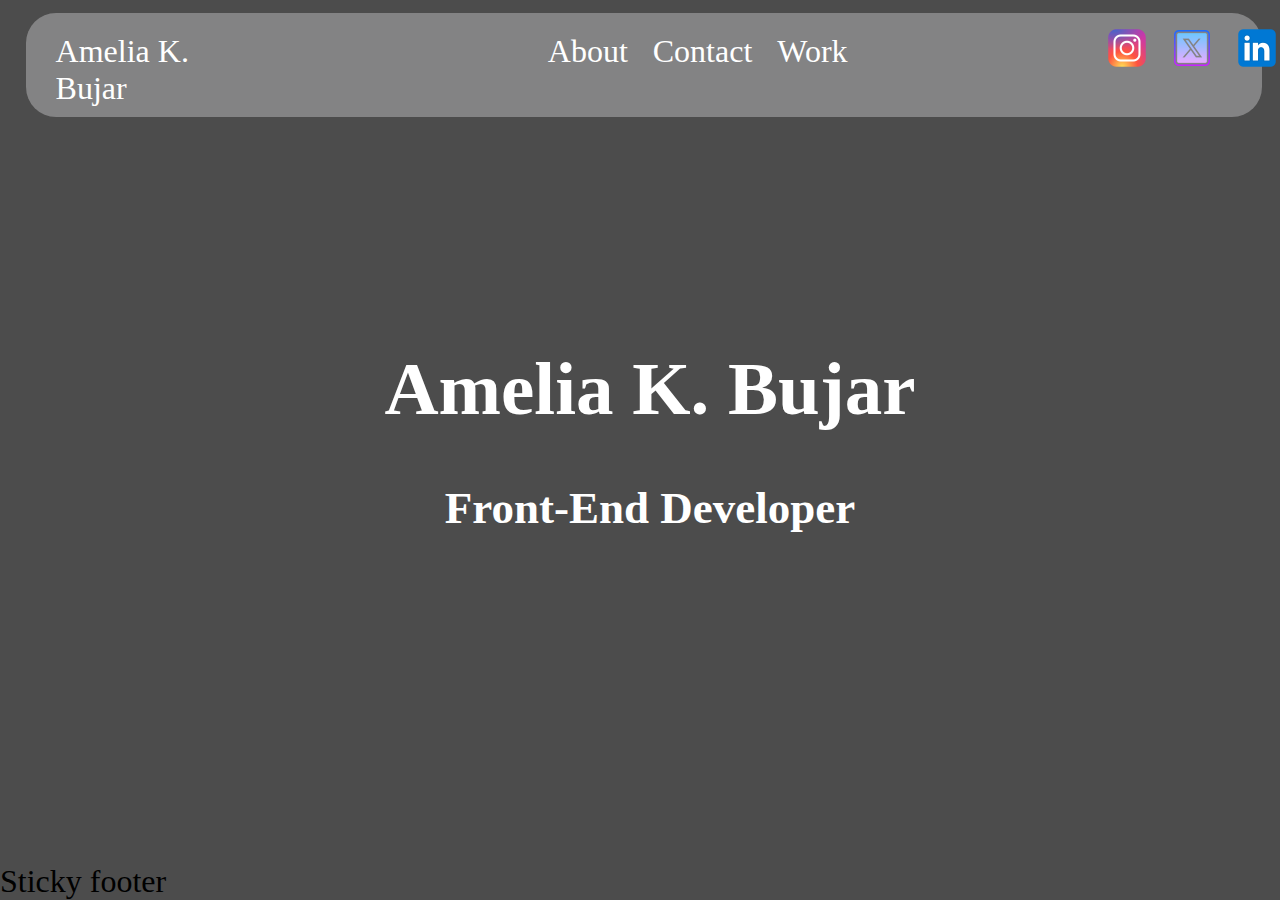
<file: index.html>
<!DOCTYPE html>
<html lang="en">

<head>
    <link type="text/css" rel="stylesheet" href="./css-files/header-footer.css">
    <link type="text/css" rel="stylesheet" href="./css-files/home-page.css">
    <meta charset="UTF-8">
    <meta name="Home Page AKB" content="width=device-width, initial-scale=1.0">
    <meta name="author" content="AKB">
    <title>Home Page AKB</title>
</head>

<body>
    <!-- HEADER -->
    <header class="page-header">
        <!-- HEADER LEFT-->
        <div class="header-left">
            <a href="./index.html">Amelia K. Bujar</a>
        </div>
        <!-- HEADER CENTER -->
        <div class="header-center">
            <!-- ABOUT -->
            <div class="about-btn">
                <a href="./html-files/about.html">About</a>
            </div>
            <!-- CONTACT -->
            <div class="contact-btn">
                <a href="./html-files/contact.html">Contact</a>
            </div>
            <!-- PROJECTS -->
            <div class="work-btn">
                <a href="./html-files/projects.html">Work</a>
            </div>
        </div>
        <!-- HEADER RIGHT -->
        <div class="header-right">
            <!-- INSTAGRAM ICON -->
            <div class="instagram-thing">
                <a href="https://www.instagram.com/ameliakbujar/" target="_blank">
                    <img src="./media/icons/social-media-icons/instagram-icon.png" alt="Instagram Icon">
                </a>
            </div>
            <!-- TWITTER ICON -->
            <div class="twitter-thing">
                <a href="https://x.com/AmeliaBujar" target="_blank">
                    <img src="./media/icons/social-media-icons/twitter-icon.png" alt="Twitter icon">
                </a>
            </div>
            <!-- LINEKDIN ICON -->
            <div class="linkdin-thing">
                <a href="https://www.linkedin.com/in/amelia-bujar-173934192/" target="_blank">
                    <img src="./media/icons/social-media-icons/linkedin-icon.png" alt="Linkedin Icon">
                </a>
            </div>
        </div>
    </header>

    <!-- MAIN BODY -->
    <main class="page-body">
        
        <!-- MAIN PAGE CONTENT HERE BITCHES -->
        <article class="main-container">
            <h1>Amelia K. Bujar</h1>
            <h2>Front-End Developer</h2>
        </article>

    </main>

    <!-- FOTTER -->
    <footer class="page-footer">Sticky footer</footer>
    
</body>

</html>
</file>
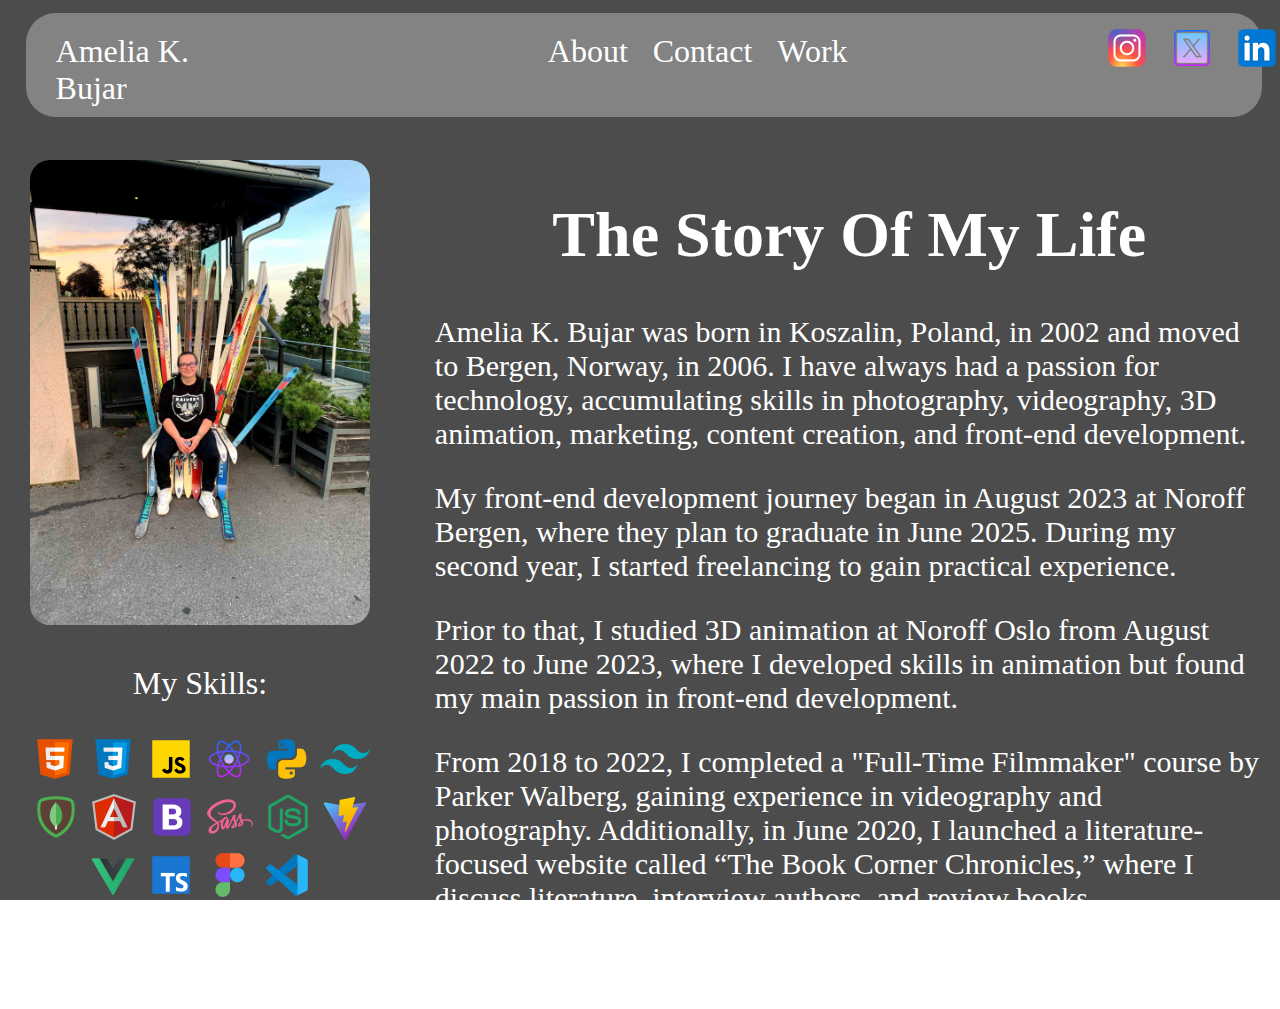
<file: html-files/about.html>
<!DOCTYPE html>
<html lang="en">

<head>
    <link type="text/css" rel="stylesheet" href="../css-files/header-footer.css">
    <link type="text/css" rel="stylesheet" href="../css-files/about.css">
    <meta charset="UTF-8">
    <meta name="About Page AKB" content="width=device-width, initial-scale=1.0">
    <meta name="author" content="AKB">
    <title>About Page AKB</title>
</head>

<body>
    <!-- HEADER -->
    <header class="page-header">
        <!-- HEADER LEFT-->
        <div class="header-left">
            <a href="../index.html">Amelia K. Bujar</a>
        </div>
        <!-- HEADER CENTER -->
        <div class="header-center">
            <!-- ABOUT -->
            <div class="about-btn">
                <a href="./about.html">About</a>
            </div>
            <!-- CONTACT -->
            <div class="contact-btn">
                <a href="./contact.html">Contact</a>
            </div>
            <!-- PROJECTS -->
            <div class="work-btn">
                <a href="./projects.html">Work</a>
            </div>
        </div>
        <!-- HEADER RIGHT -->
        <div class="header-right">
            <!-- INSTAGRAM ICON -->
            <div class="instagram-thing">
                <a href="https://www.instagram.com/ameliakbujar/" target="_blank">
                    <img src="../media/icons/social-media-icons/instagram-icon.png" alt="Instagram Icon">
                </a>
            </div>
            <!-- TWITTER ICON -->
            <div class="twitter-thing">
                <a href="https://x.com/AmeliaBujar" target="_blank">
                    <img src="../media/icons/social-media-icons/twitter-icon.png" alt="Twitter icon">
                </a>
            </div>
            <!-- LINEKDIN ICON -->
            <div class="linkdin-thing">
                <a href="https://www.linkedin.com/in/amelia-bujar-173934192/" target="_blank">
                    <img src="../media/icons/social-media-icons/linkedin-icon.png" alt="Linkedin Icon">
                </a>
            </div>
        </div>
    </header>

    <!-- MAIN BODY -->
    <main class="page-body">

        <div class="whole-content-container">
            <!-- LEFT SIDE -->
            <aritcle class="left-side-of-page">
                <!-- PICTURE -->
                <section class="image-container">
                    <img src="../media/my-pic.jpg" alt="Picture of Amelia K. Bujar">
                </section>
                <!-- SKILLS -->
                <section class="my-skills-container">
                    <p>My Skills:</p>
                    <div class="column-one-thing">
                        <img src="../media/icons/skills-icons/html-icon.png" alt="HTML Icon">
                        <img src="../media/icons/skills-icons/css-icon.png" alt="CSS Icon">
                        <img src="../media/icons/skills-icons/js-icon.png" alt="JavaScript Icon">
                        <img src="../media/icons/skills-icons/react-icon.png" alt="React Icon">
                        <img src="../media/icons/skills-icons/python-icon.png" alt="Python Icon">
                        <img src="../media/icons/skills-icons/tailwind-icon.png" alt="Tailwind Icon">
                    </div>
                    <div class="column-two-things">
                        <img src="../media/icons/skills-icons/mongodb-icon.png" alt="MongoDB Icon">
                        <img src="../media/icons/skills-icons/angular-js-icon.png" alt="Angular JavaScript Icon">
                        <img src="../media/icons/skills-icons/bootstrap-icon.png" alt="BootStrap Icon">
                        <img src="../media/icons/skills-icons/sass.icon.png" alt="SASS Icon">
                        <img src="../media/icons/skills-icons/node-js-icon.png" alt="Node JavaScript Icon">
                        <img src="../media/icons/skills-icons/vite-icon.png" alt="Vite Icon">
                    </div>
                    <div class="column-three-thing">
                        <img src="../media/icons/skills-icons/vue-js-icon.png" alt="Vue JavaScript Icon">
                        <img src="../media/icons/skills-icons/typescript-icon.png" alt="TypeScript Icon">
                        <img src="../media/icons/skills-icons/figma-icon.png" alt="Figma Icon">
                        <img src="../media/icons/skills-icons/visual-studio-code-icon.png" alt="Visual Studio Code Icon">
                    </div>
                </section>
            </aritcle>

            <!-- MAIN CONTNET OF THE PAGE -->
            <aritcle class="main-contnet-stuff">
                <h1>The Story Of My Life</h1>
                <p>Amelia K. Bujar was born in Koszalin, Poland, in 2002 and moved to Bergen, Norway, in 2006. I have always had a passion for technology, accumulating skills in photography, videography, 3D animation, marketing, content creation, and front-end development.</p>
                <p>My front-end development journey began in August 2023 at Noroff Bergen, where they plan to graduate in June 2025. During my second year, I started freelancing to gain practical experience.</p>
                <p>Prior to that, I studied 3D animation at Noroff Oslo from August 2022 to June 2023, where I developed skills in animation but found my main passion in front-end development.</p>
                <p>From 2018 to 2022, I completed a "Full-Time Filmmaker" course by Parker Walberg, gaining experience in videography and photography. Additionally, in June 2020, I launched a literature-focused website called “The Book Corner Chronicles,” where I discuss literature, interview authors, and review books.</p>
            </aritcle>
        </div>
    </main>

</body>

</html>
</file>
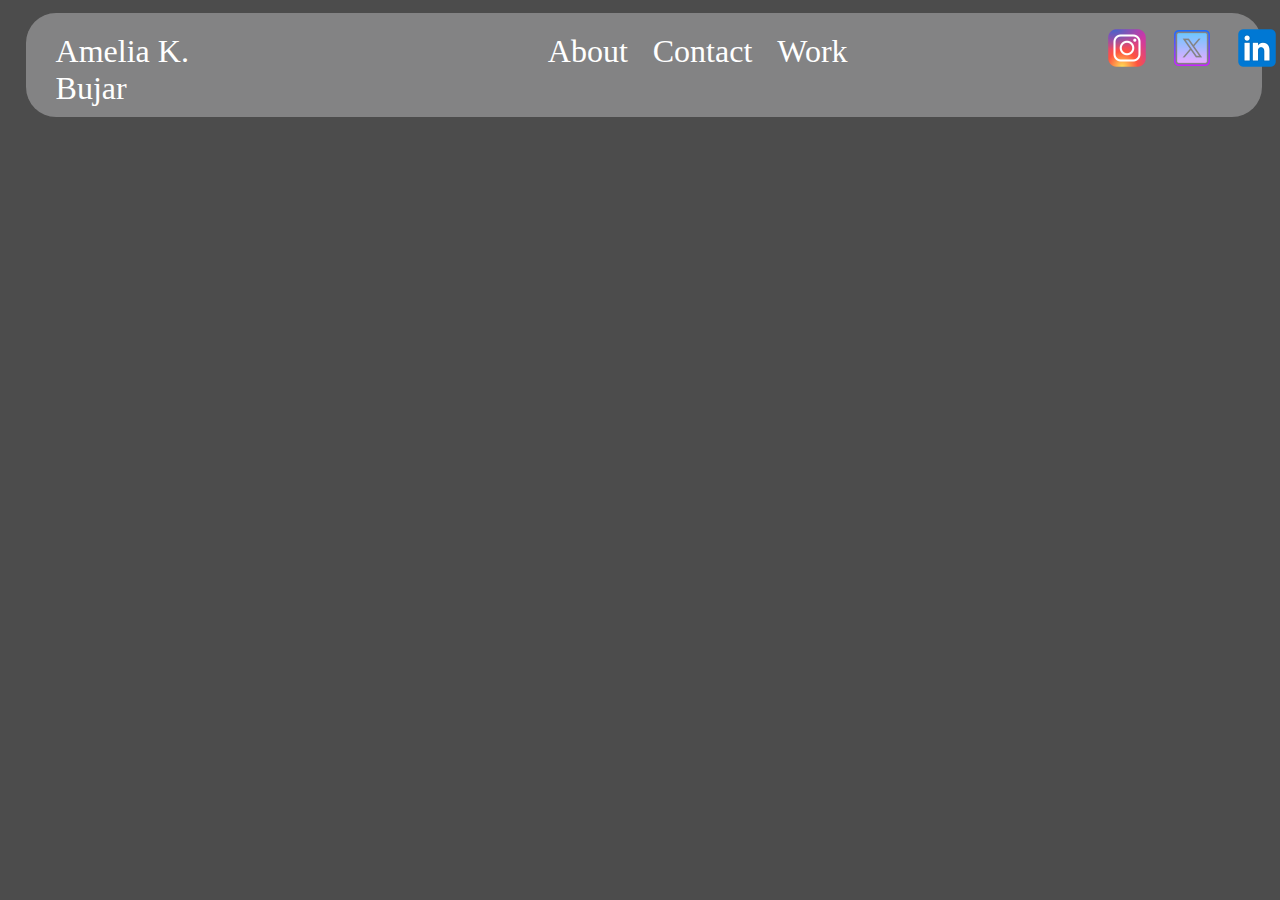
<file: html-files/contact.html>
<!DOCTYPE html>
<html lang="en">

<head>
    <link type="text/css" rel="stylesheet" href="../css-files/header-footer.css">
    <link type="text/css" rel="stylesheet" href="../css-files/home-page.css">
    <meta charset="UTF-8">
    <meta name="Contact Page AKB" content="width=device-width, initial-scale=1.0">
    <meta name="author" content="AKB">
    <title>Contact Page AKB</title>
</head>

<body>
    <!-- HEADER -->
    <header class="page-header">
        <!-- HEADER LEFT-->
        <div class="header-left">
            <a href="../index.html">Amelia K. Bujar</a>
        </div>
        <!-- HEADER CENTER -->
        <div class="header-center">
            <!-- ABOUT -->
            <div class="about-btn">
                <a href="./about.html">About</a>
            </div>
            <!-- CONTACT -->
            <div class="contact-btn">
                <a href="./contact.html">Contact</a>
            </div>
            <!-- PROJECTS -->
            <div class="work-btn">
                <a href="./projects.html">Work</a>
            </div>
        </div>
        <!-- HEADER RIGHT -->
        <div class="header-right">
            <!-- INSTAGRAM ICON -->
            <div class="instagram-thing">
                <a href="https://www.instagram.com/ameliakbujar/" target="_blank">
                    <img src="../media/icons/social-media-icons/instagram-icon.png" alt="Instagram Icon">
                </a>
            </div>
            <!-- TWITTER ICON -->
            <div class="twitter-thing">
                <a href="https://x.com/AmeliaBujar" target="_blank">
                    <img src="../media/icons/social-media-icons/twitter-icon.png" alt="Twitter icon">
                </a>
            </div>
            <!-- LINEKDIN ICON -->
            <div class="linkdin-thing">
                <a href="https://www.linkedin.com/in/amelia-bujar-173934192/" target="_blank">
                    <img src="../media/icons/social-media-icons/linkedin-icon.png" alt="Linkedin Icon">
                </a>
            </div>
        </div>
    </header>

    <!-- MAIN BODY -->
    <main class="page-body">

    </main>

</body>

</html>
</file>
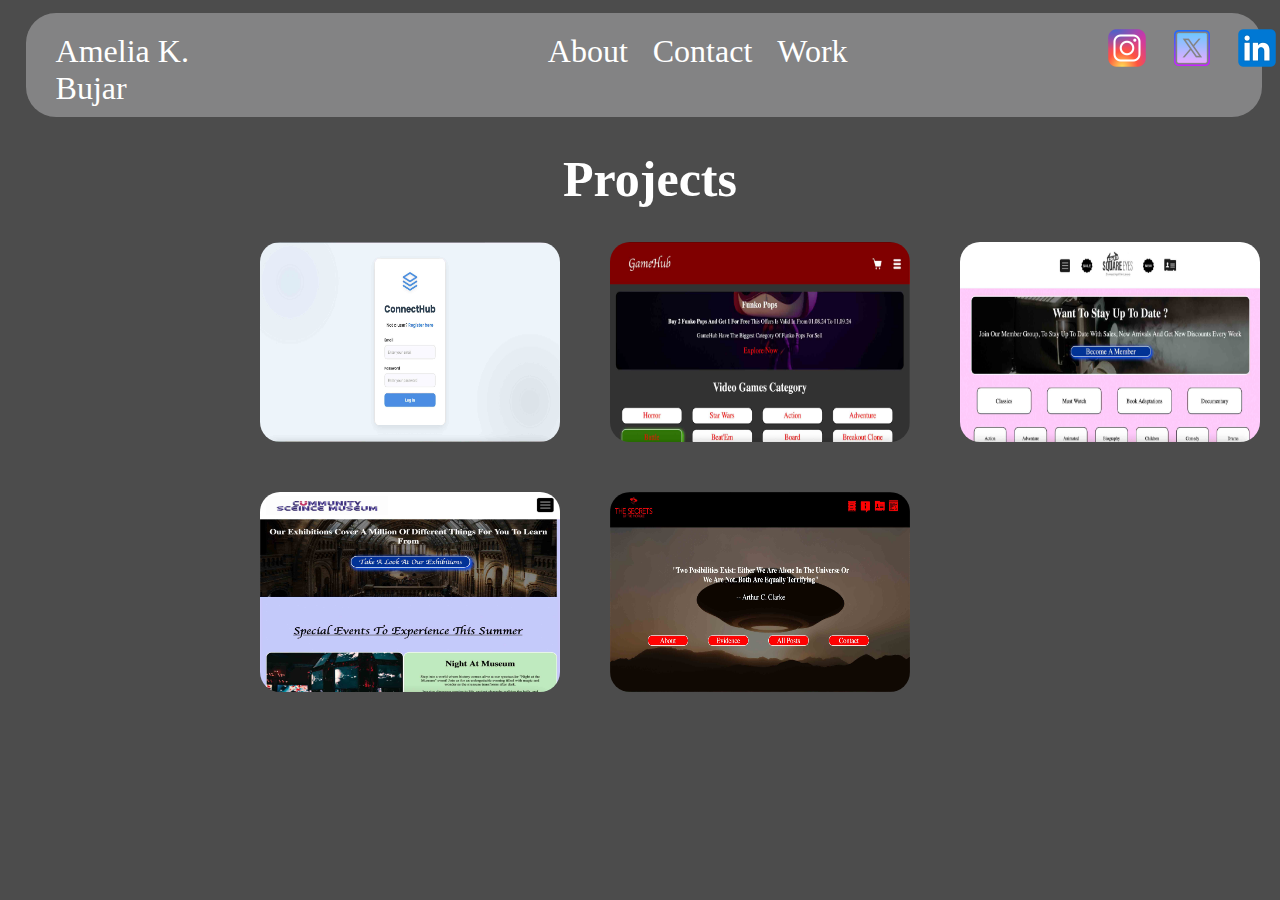
<file: html-files/projects.html>
<!DOCTYPE html>
<html lang="en">

<head>
    <link type="text/css" rel="stylesheet" href="../css-files/header-footer.css">
    <link type="text/css" rel="stylesheet" href="../css-files/work.css">
    <meta charset="UTF-8">
    <meta name="Work Page AKB" content="width=device-width, initial-scale=1.0">
    <meta name="author" content="AKB">
    <title>Work Page AKB</title>
</head>

<body>
    <!-- HEADER -->
    <header class="page-header">
        <!-- HEADER LEFT-->
        <div class="header-left">
            <a href="../index.html">Amelia K. Bujar</a>
        </div>
        <!-- HEADER CENTER -->
        <div class="header-center">
            <!-- ABOUT -->
            <div class="about-btn">
                <a href="./about.html">About</a>
            </div>
            <!-- CONTACT -->
            <div class="contact-btn">
                <a href="./contact.html">Contact</a>
            </div>
            <!-- PROJECTS -->
            <div class="work-btn">
                <a href="./projects.html">Work</a>
            </div>
        </div>
        <!-- HEADER RIGHT -->
        <div class="header-right">
            <!-- INSTAGRAM ICON -->
            <div class="instagram-thing">
                <a href="https://www.instagram.com/ameliakbujar/" target="_blank">
                    <img src="../media/icons/social-media-icons/instagram-icon.png" alt="Instagram Icon">
                </a>
            </div>
            <!-- TWITTER ICON -->
            <div class="twitter-thing">
                <a href="https://x.com/AmeliaBujar" target="_blank">
                    <img src="../media/icons/social-media-icons/twitter-icon.png" alt="Twitter icon">
                </a>
            </div>
            <!-- LINEKDIN ICON -->
            <div class="linkdin-thing">
                <a href="https://www.linkedin.com/in/amelia-bujar-173934192/" target="_blank">
                    <img src="../media/icons/social-media-icons/linkedin-icon.png" alt="Linkedin Icon">
                </a>
            </div>
        </div>
    </header>

    <!-- MAIN BODY -->
    <main class="page-body">

        <div class="page-title-body">
            <h1>Projects</h1>
        </div>

        <article class="projects-lists">
            <!--CONNECT HUB-->
            <article class="first-project-listing">
                <a href="https://github.com/DarthCoursucant/Connect-Hub" target="_blank">
                    <img src="../media/projects-photos/connect-hub.jpg" class="hover-image">
                    <div class="overlay">
                        <div id="header-overlay">
                            <h1>Connect Hub</h1>
                        </div>
                        <div id="body-overly">
                            <p><b>Made With;</b></p>
                            <ul>
                                <li>HTML</li>
                                <li>Tailwind CSS</li>
                                <li>JavaScript</li>
                            </ul>
                        </div>
                    </div>
                </a>
            </article>

            <!-- GAMEHUB -->
            <article class="second-project-listing">
                <a href="https://github.com/DarthCoursucant/Game-Hub-Project" target="_blank">
                    <img src="../media/projects-photos/gamehub.jpg" class="hover-image">
                    <div class="overlay">
                        <div id="header-overlay">
                            <h1>GameHub</h1>
                        </div>
                        <div id="body-overly">
                            <p><b>Made With;</b></p>
                            <ul>
                                <li>HTML</li>
                                <li>CSS</li>
                                <li>JavaScript</li>
                            </ul>
                        </div>
                    </div>
                </a>
            </article>

            <!-- SQAURE EYES PROJECT-->
            <article class="third-project-listing">
                <a href="https://github.com/DarthCoursucant/Square-Eyes-Project" target="_blank">
                    <img src="../media/projects-photos/square-eys.jpg" class="hover-image">
                    <div class="overlay">
                        <div id="header-overlay">
                            <h1>Square Eyes</h1>
                        </div>
                        <div id="body-overly">
                            <p><b>Made With;</b></p>
                            <ul>
                                <li>HTML</li>
                                <li>CSS</li>
                                <li>JavaScript</li>
                            </ul>
                        </div>
                    </div>
                </a>
            </article>

        </article>

        <article class="projects-lists">
            <!-- COMMUNITY SCIENCE MUSEUM -->
            <article class="first-project-listing">
                <a href="https://github.com/DarthCoursucant/Community-Science-Museum-Projects" target="_blank">
                    <img src="../media/projects-photos/community-science-museum.jpg" class="hover-image">
                    <div class="overlay">
                        <div id="header-overlay-long">
                            <h1>Community Science Museum</h1>
                        </div>
                        <div id="body-overly">
                            <p><b>Made With;</b></p>
                            <ul>
                                <li>HTML</li>
                                <li>CSS</li>
                                <li>JavaScript</li>
                            </ul>
                        </div>
                    </div>
                </a>
            </article>

            <!-- THE SECRETS OF THE MORGUE -->
            <article class="second-project-listing">
                <a href="https://github.com/DarthCoursucant/The-Secrets-Of-The-Morgue-Project" target="_blank">
                    <img src="../media/projects-photos/secrets-of-the-morgue.jpg" class="hover-image">
                    <div class="overlay">
                        <div id="header-overlay-long">
                            <h1>The Secrets Of The Morgue</h1>
                        </div>
                        <div id="body-overly">
                            <p><b>Made With;</b></p>
                            <ul>
                                <li>HTML</li>
                                <li>CSS</li>
                                <li>JavaScript</li>
                            </ul>
                        </div>
                    </div>
                </a>
            </article>
        </article>
    </main>

</body>

</html>
</file>
<file: css-files/header-footer.css>
html, body {
    box-sizing: border-box;
    height: 100%;
    padding: 0;
    margin: 0;
  }
  
  body {
    /*min-height: 100%; /* Use if set on container, not body */
    font-size: 2rem;
    display: flex;
    flex-direction: column;
  }
  
  header.page-header {
    flex-grow: 0; /* 0. Only takes the place it needs */
    flex-shrink: 0;
    color: #9b9b9b;
    padding: 10px;
    background-color: rgba(186, 185, 187, 0.5);
    width: 95%;
    border-radius: 30px;
    margin-left: 2%;
    margin-top: 1%;
  }
  
  main.page-body {
    flex-grow: 1; /* 1. Let main take all available space */
    padding: 0 10px;
  }

  body {
    margin: 0;
    padding: 0;
    background-image: linear-gradient(rgba(0, 0, 0, 0.7), rgba(0, 0, 0, 0.7)), url('https://images.unsplash.com/photo-1476445704028-a36e0c798192?q=80&w=3270&auto=format&fit=crop&ixlib=rb-4.0.3&ixid=M3wxMjA3fDB8MHxwaG90by1wYWdlfHx8fGVufDB8fHx8fA%3D%3D');
    background-position: center;
    background-size: cover;
    background-attachment: fixed;
}

main {
    height: 100%;
    width: 100%;
    position: relative;
    display: flex;
    color: #ffffff;
    flex-direction: column;
}

  header.page-header, .header-right, .header-center {
    display: flex;
  }

  .header-center, .header-right {
    margin-left: 25%;
  }

  .contact-btn, .work-btn, .twitter-thing, .linkdin-thing {
    margin-left: 10%;
  }

  .page-header a {
    text-decoration: none;
    color: #ffffff;
  }

  .page-header a:hover {
    color: #000000;
  }

  .header-left, .header-center {
    margin-top: 10px;
  }

  .header-left {
    margin-left: 20px;
  }
</file>
<file: css-files/home-page.css>
.main-container {
    width: 70%;
    margin-top: 14%;
    margin-left: 15%;
    text-align: center;
    border-radius: 20px;
}

.main-container  h1 {
    font-size: 75px;
}

.main-container h2 {
    font-size: 45px;
}
</file>
<file: css-files/about.css>
.image-container img {
    width: 340px;
    height: 465px;
    border-radius: 20px;
}

.whole-content-container {
    display: flex;
}

.main-contnet-stuff {
    width: 70%;
    margin-left: 3%;
    margin-top: 3%;
    margin-bottom: 5%;
}

.image-container {
    margin-top: 12%;
    margin-left: 20px;
}

.main-contnet-stuff p {
    padding-left: 3%;
    padding-right: 3%;
    font-size: 30px;
}

.main-contnet-stuff h1 {
    text-align: center;
}

.my-skills-container {
    margin-left: 20px;
    width: 340px;
    text-align: center;
}
</file>
<file: css-files/work.css>
.projects-lists {
    display: flex;
    margin-bottom: 50px;
}

.page-title-body h1 {
    font-size: 50px;
    text-align: center;
    font-family: "Whisper", cursive;
}

.first-project-listing {
    margin-left: 250px;
}

.second-project-listing, .third-project-listing {
    margin-left: 50px;
}

.first-project-listing, .second-project-listing, .third-project-listing {
    position: relative;
    width: 300px;
    height: 200px;
    overflow: hidden;
}

.first-project-listing img, .second-project-listing img, .third-project-listing img {
    width: 300px;
    height: 200px;
    border-radius: 20px;
}

.hover-image {
    width: 100%;
    transition: filter 0.3s ease;
}

.overlay {
    position: absolute;
    top: 0;
    left: 0;
    width: 100%;
    height: 100%;
    justify-content: center;
    align-items: center;
    background-color: rgba(0, 0, 0, 0.5); /* Semi-transparent background */
    color: white;
    opacity: 0;
    transition: opacity 0.3s ease;
}

#body-overly {
    display: flex;
    margin-top: -15px;
}

#body-overly ul {
    margin-top: 10px;
}

#header-overlay h1, #header-overlay-long h1 {
    text-align: center;
    color: rgb(55, 249, 233);
}

#header-overlay h1  {
    font-size: 25px;
}

#header-overlay-long h1 {
    font-size: 20px;
}

.first-project-listing:hover .hover-image, .second-project-listing:hover .hover-image, .third-project-listing:hover .hover-image {
    filter: blur(5px); /* Adjust blur amount as needed */
}

.first-project-listing:hover .overlay, .second-project-listing:hover .overlay, .third-project-listing:hover .overlay {
    opacity: 1; /* Show the overlay text */
}

.overlay p {
    font-size: 25px;
    width: 150px;
    padding-left: 20px;
}

.overlay li {
    font-size: 25px;
    width: 150px;
}
</file>
